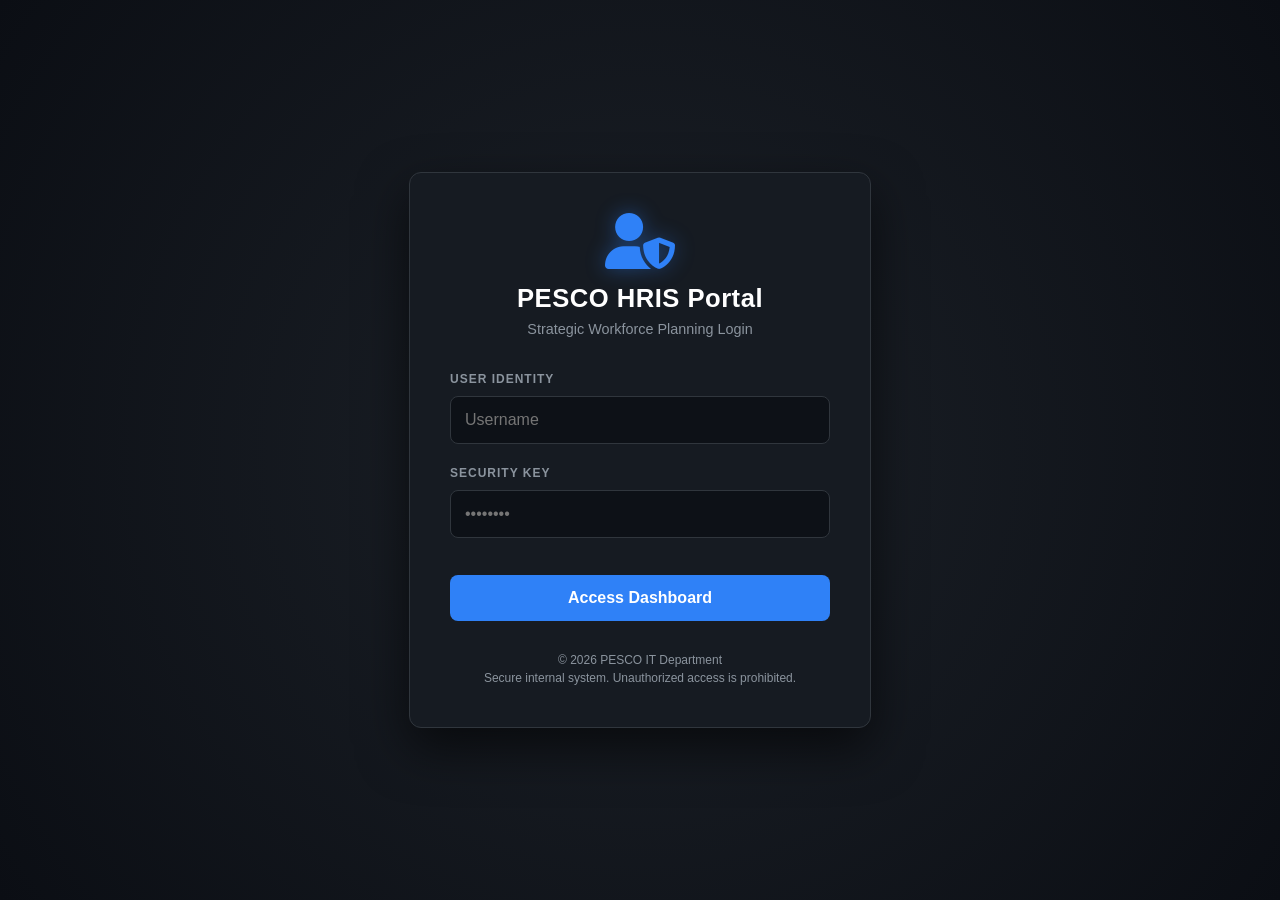
<file: templates/login.html>
<!DOCTYPE html>
<html lang="en">
<head>
    <meta charset="UTF-8">
    <meta name="viewport" content="width=device-width, initial-scale=1.0">
    <title>Login - PESCO HRIS Portal</title>
    <link rel="stylesheet" href="https://cdnjs.cloudflare.com/ajax/libs/font-awesome/6.0.0/css/all.min.css">
    <style>
        :root {
            --bg-dark: #0b0e14;
            --bg-card: #161b22;
            --accent-blue: #2f81f7;
            --text-dim: #8b949e;
            --border-color: #30363d;
        }

        body {
            margin: 0;
            font-family: 'Segoe UI', Tahoma, Geneva, Verdana, sans-serif;
            background-color: var(--bg-dark);
            background-image: radial-gradient(circle at 50% 50%, #1c2128 0%, #0b0e14 100%);
            display: flex;
            justify-content: center;
            align-items: center;
            height: 100vh;
            color: white;
        }

        .login-card {
            background-color: var(--bg-card);
            padding: 40px;
            border-radius: 12px;
            border: 1px solid var(--border-color);
            width: 380px;
            box-shadow: 0 20px 50px rgba(0, 0, 0, 0.6);
            text-align: center;
            transition: transform 0.3s ease;
        }

        .login-header {
            margin-bottom: 35px;
        }

        .login-header i {
            font-size: 3.5rem;
            color: var(--accent-blue);
            margin-bottom: 15px;
            text-shadow: 0 0 20px rgba(47, 129, 247, 0.4);
        }

        .login-header h2 {
            margin: 0;
            font-size: 1.6rem;
            font-weight: 700;
            letter-spacing: 0.5px;
            color: #ffffff;
        }

        .login-header p {
            color: var(--text-dim);
            font-size: 0.9rem;
            margin-top: 8px;
        }

        .form-group {
            text-align: left;
            margin-bottom: 22px;
        }

        .form-group label {
            display: block;
            font-size: 0.75rem;
            color: var(--text-dim);
            margin-bottom: 10px;
            text-transform: uppercase;
            font-weight: 600;
            letter-spacing: 1px;
        }

        input {
            width: 100%;
            padding: 14px;
            background-color: #0d1117;
            border: 1px solid var(--border-color);
            border-radius: 8px;
            color: white;
            box-sizing: border-box;
            font-size: 1rem;
            transition: all 0.3s;
        }

        input:focus {
            outline: none;
            border-color: var(--accent-blue);
            box-shadow: 0 0 0 4px rgba(47, 129, 247, 0.15);
            background-color: #161b22;
        }

        button {
            width: 100%;
            padding: 14px;
            background-color: var(--accent-blue);
            color: white;
            border: none;
            border-radius: 8px;
            font-size: 1rem;
            font-weight: 600;
            cursor: pointer;
            transition: background 0.2s, transform 0.1s;
            margin-top: 15px;
        }

        button:hover {
            background-color: #1f6feb;
            box-shadow: 0 4px 15px rgba(47, 129, 247, 0.3);
        }

        button:active {
            transform: scale(0.98);
        }

        .footer-note {
            margin-top: 30px;
            font-size: 0.75rem;
            color: var(--text-dim);
            line-height: 1.5;
        }

        /* Responsive tweak */
        @media (max-width: 480px) {
            .login-card { width: 90%; padding: 30px; }
        }
    </style>
</head>
<body>

    <div class="login-card">
        <div class="login-header">
            <i class="fas fa-user-shield"></i>
            <h2>PESCO HRIS Portal</h2>
            <p>Strategic Workforce Planning Login</p>
        </div>

        <form method="POST">
            <div class="form-group">
                <label for="username">User Identity</label>
                <input type="text" id="username" name="username" placeholder="Username" required autocomplete="off">
            </div>
            
            <div class="form-group">
                <label for="password">Security Key</label>
                <input type="password" id="password" name="password" placeholder="••••••••" required>
            </div>

            <button type="submit">Access Dashboard</button>
        </form>

        <div class="footer-note">
            &copy; 2026 PESCO IT Department <br>
            Secure internal system. Unauthorized access is prohibited.
        </div>
    </div>

</body>
</html>
</file>
